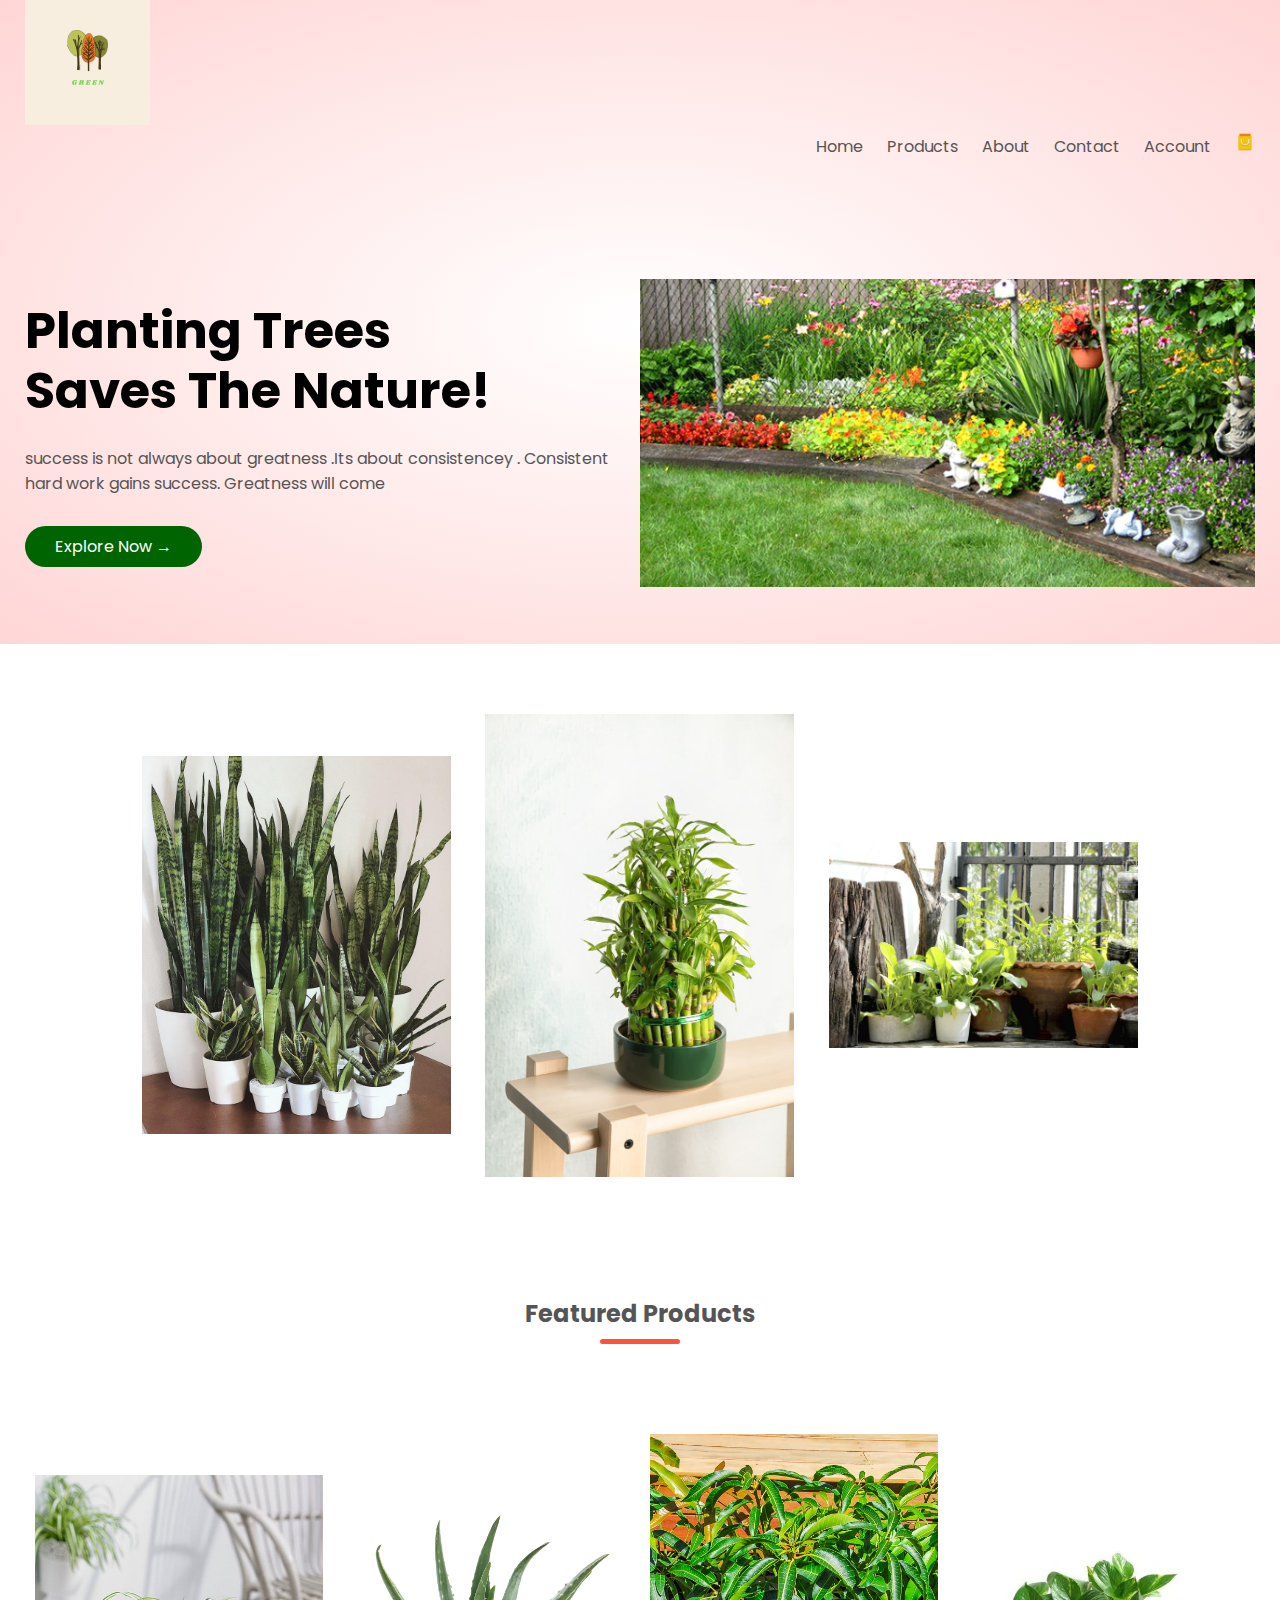
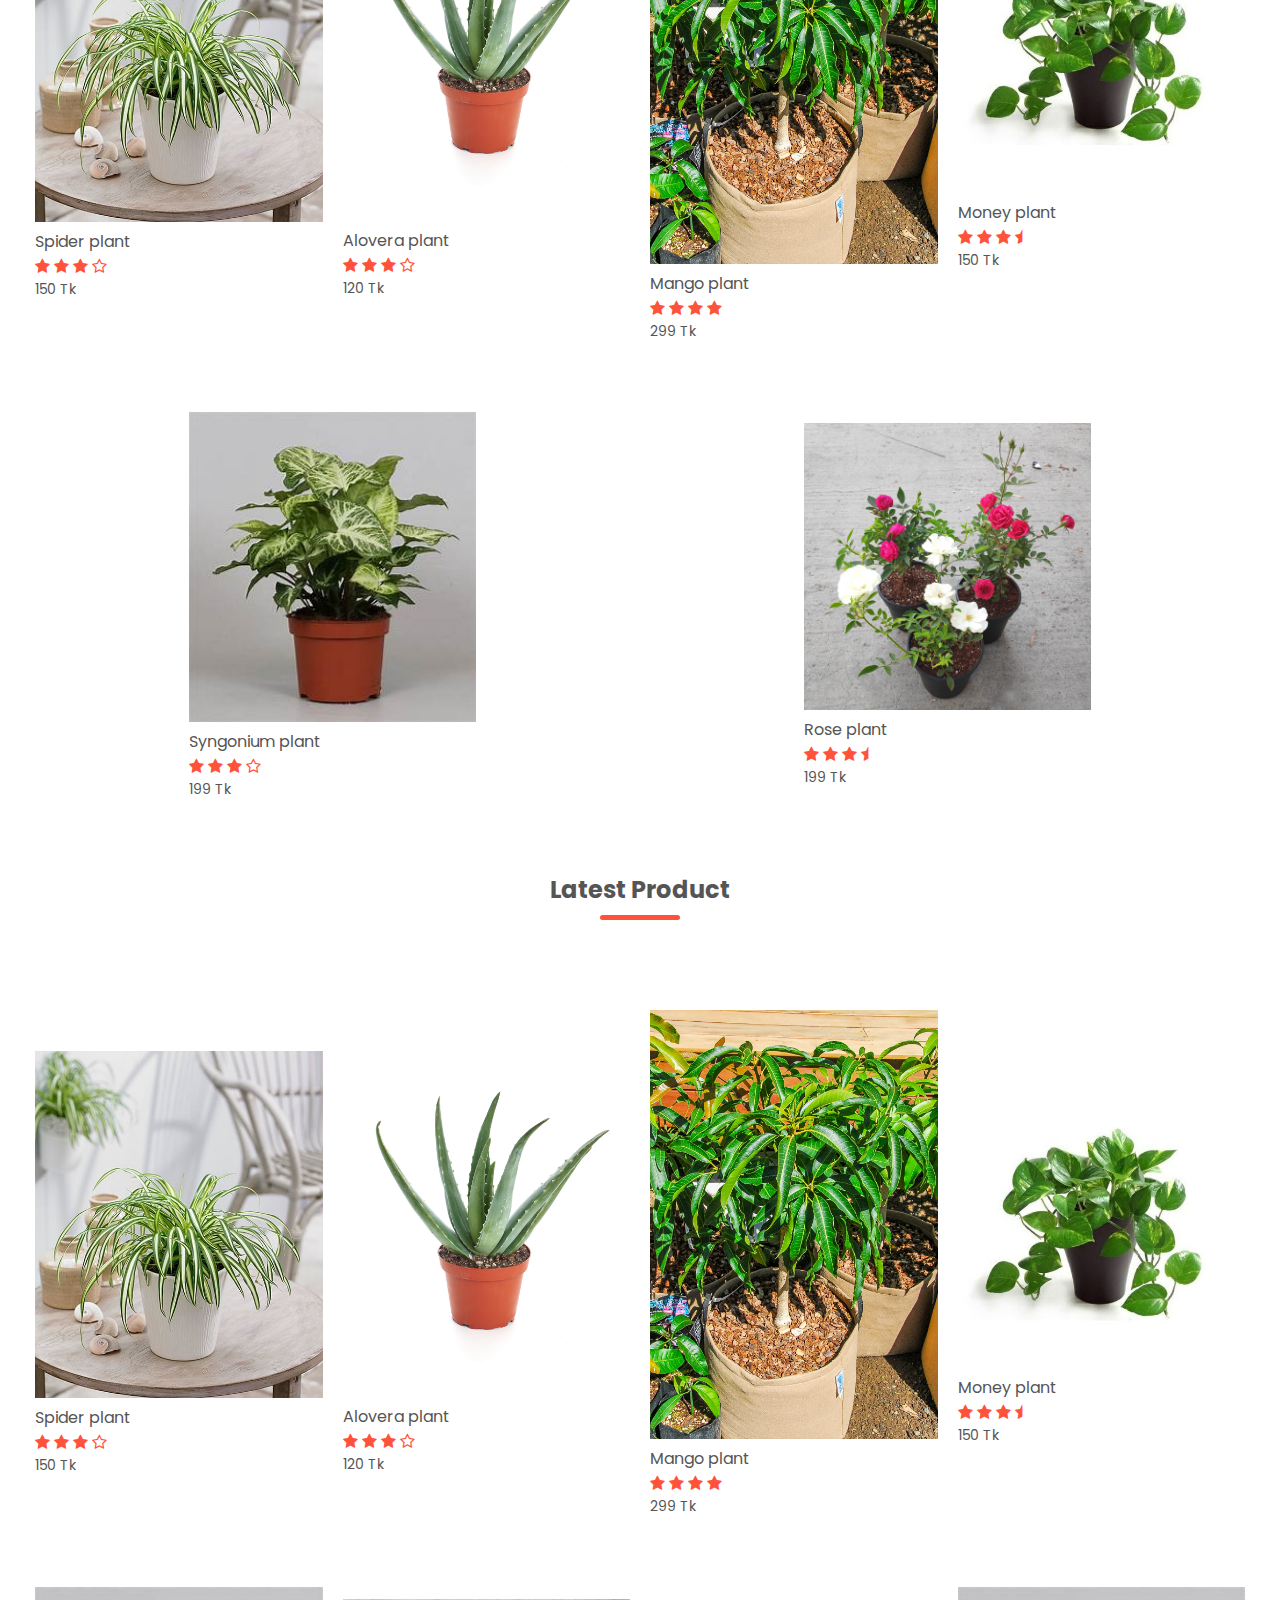
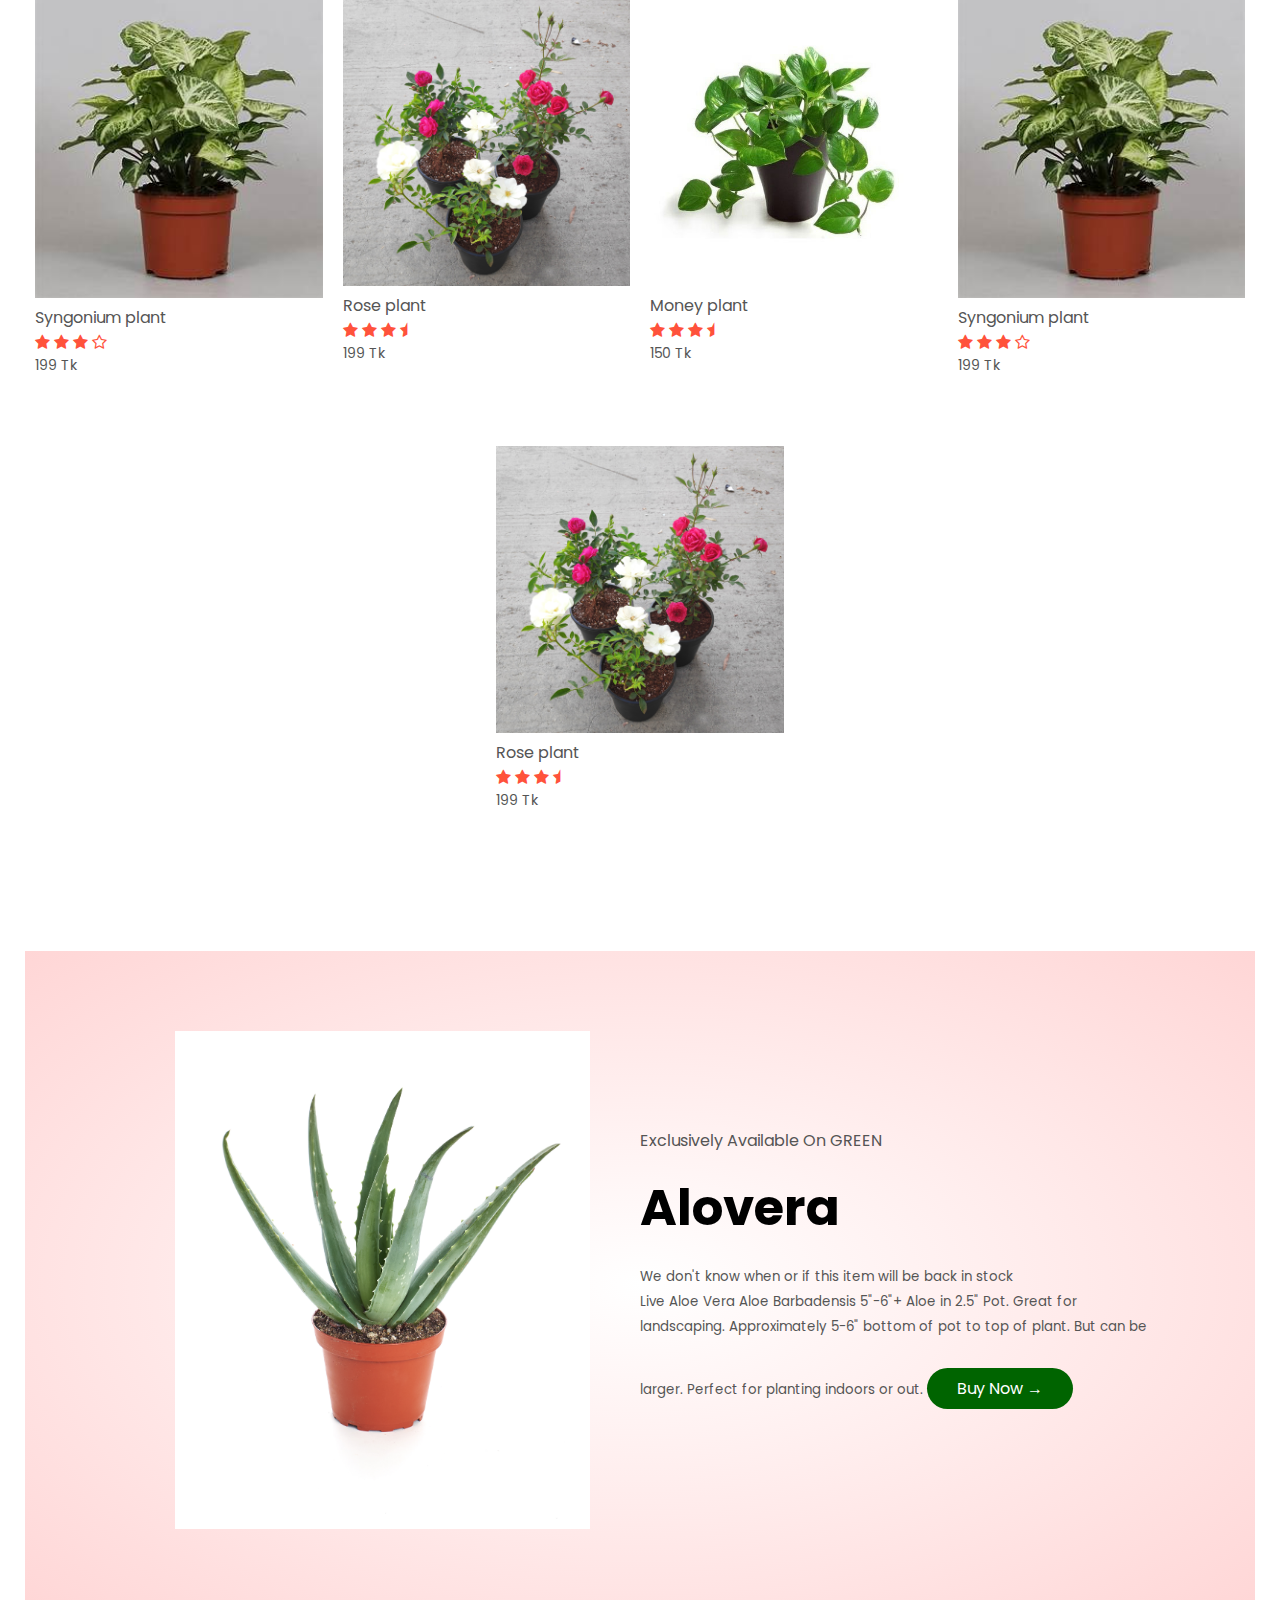
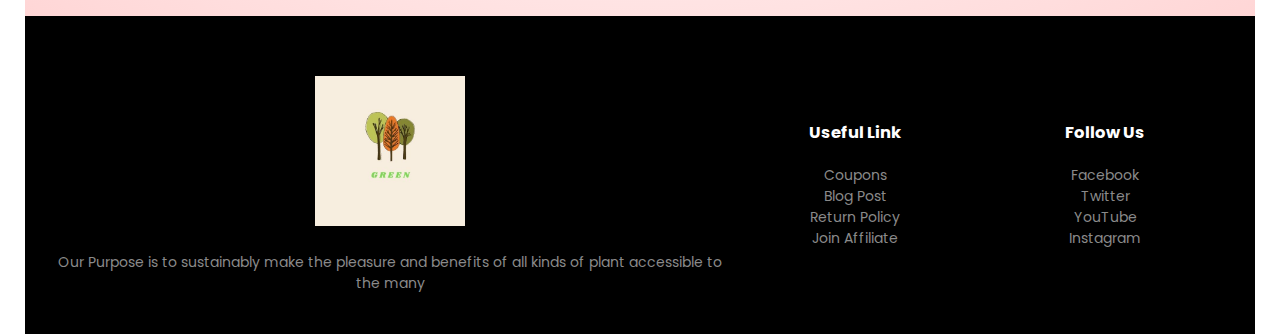
<file: index.html>
<!DOCTYPE html>
<html lang="en">
<head>
    <meta charset="UTF-8">
    <meta http-equiv="X-UA-Compatible" content="IE=edge">
    <meta name="viewport" content="width=device-width, initial-scale=1.0">
    <title>GREEN</title>
    <link rel="stylesheet" href="style.css">
    <link href="https://fonts.googleapis.com/css2?family=Poppins:wght@300;400;500;600;700&display=swap" rel="stylesheet">
    <link rel="stylesheet" href="https://stackpath.bootstrapcdn.com/font-awesome/4.7.0/css/font-awesome.min.css">
</head>
<body>
    <div class="header">
    <div class="container">
        <div class="navber">
            <div class="logo">
           <a href="index.html"> <img src="images/logo.png.jpg" width="125px"></a>
        </div>
                                
        <nav>
            <ul id="Menuitems">
                <li><a href="index.html">Home</a></li>
                <li><a href="product.html">Products</a></li>
                <li><a href="">About</a></li>
                <li><a href="">Contact</a></li>
                <li><a href="account.html">Account</a></li>
               <a href="cart.html"><img src="images/bag-icon.png" height="20px" width="20px"></a> 
                <img src="images/menu.png" height="20px" width="20px" class="menu-icon" onclick="menutoggle">
            
            </ul>
        </nav>
        
        
            </div>
            <div class="row">
                <div class="col-2">
                    <h1>Planting Trees<br>Saves The Nature!</h1>
                    <P>success is not always about greatness .Its about consistencey . Consistent <br>hard work gains success. Greatness will come</P>
                    <a href=""class="btn">Explore Now &#8594;</a>
                </div>
                    <div class="col-2">
                        <img src="images/image1.jpg">
                    </div>
            </div>
        </div>
    </div>
    <!----------featured categories-------->
    <div class="categories">
        <div class="small-container">
            <div class="row">
                <div class="col-3"> <img src="images/snake.jpg">
                </div>
                <div class="col-3"><img src="images/bamboo.jpg">
                </div>
                <div class="col-3"><img src="images/l.jpg">
                </div>
            </div>
        </div>
        
        
    </div>
    <!----------featured Product-------->
    <div class="small container">
        <h2 class="title"> Featured Products</h2>
        <div class="row">
            <div class="col-4">
                <a href="product details.html"><img src="images/spider.jpg"></a>
               <a href="product details.html"> <h4>Spider plant</h4></a>
                <div class="rating">
                    <i class="fa fa-star"></i>
                    <i class="fa fa-star"></i>
                    <i class="fa fa-star"></i>
                    <i class="fa fa-star-o"></i>
                </div>
                <p>150 Tk</p>
            </div>
            <div class="col-4">
                <img src="images/alovera.jpeg">
                <h4>Alovera plant</h4>
                <div class="rating">
                    <i class="fa fa-star"></i>
                    <i class="fa fa-star"></i>
                    <i class="fa fa-star -half"></i>
                    <i class="fa fa-star-o"></i>
                </div>
                <p>120 Tk</p>
            </div>
            <div class="col-4">
                <a href="product details.html"> <img src="images/mango.jpg"></a>
                <a href="product details.html"><h4>Mango plant</h4></a>
                <div class="rating">
                    <i class="fa fa-star"></i>
                    <i class="fa fa-star"></i>
                    <i class="fa fa-star"></i>
                    <i class="fa fa-star"></i>
                </div>
                <p>299 Tk</p>
            </div>
            <div class="col-4">
                <a href="product details.html"><img src="images/money-plant.jpg"></a>
                <a href="product details.html"> <h4>Money plant</h4></a>
                <div class="rating">
                    <i class="fa fa-star"></i>
                    <i class="fa fa-star"></i>
                    <i class="fa fa-star"></i>
                    
                    <i class="fa fa-star-half"></i>
                </div>
                <p>150 Tk</p>
            </div>
            <div class="col-4">
                <a href="product details.html"><img src="images/Syngonium.jpg"></a>
                <a href="product details.html"><h4>Syngonium  plant</h4></a>
                <div class="rating">
                    <i class="fa fa-star"></i>
                    <i class="fa fa-star"></i>
                    <i class="fa fa-star"></i>
                    <i class="fa fa-star-o"></i>
                </div>
                <p>199 Tk</p>
            </div>
            <div class="col-4">
                <img src="images/Rose.jpg">
                <h4>Rose  plant</h4>
                <div class="rating">
                    <i class="fa fa-star"></i>
                    <i class="fa fa-star"></i>
                    <i class="fa fa-star"></i>
                    <i class="fa fa-star-half"></i>
                </div>
                <p>199 Tk</p>
            </div>
        </div>
        <h2 class="title"> Latest Product </h2>
        <div class="row">
            <div class="col-4">
                <img src="images/spider.jpg">
                <h4>Spider plant</h4>
                <div class="rating">
                    <i class="fa fa-star"></i>
                    <i class="fa fa-star"></i>
                    <i class="fa fa-star"></i>
                    <i class="fa fa-star-o"></i>
                </div>
                <p>150 Tk</p>
            </div>
            <div class="col-4">
                <img src="images/alovera.jpeg">
                <h4>Alovera plant</h4>
                <div class="rating">
                    <i class="fa fa-star"></i>
                    <i class="fa fa-star"></i>
                    <i class="fa fa-star -half"></i>
                    <i class="fa fa-star-o"></i>
                </div>
                <p>120 Tk</p>
            </div>
            <div class="col-4">
                <img src="images/mango.jpg">
                <h4>Mango plant</h4>
                <div class="rating">
                    <i class="fa fa-star"></i>
                    <i class="fa fa-star"></i>
                    <i class="fa fa-star"></i>
                    <i class="fa fa-star"></i>
                </div>
                <p>299 Tk</p>
            </div>
            <div class="col-4">
                <img src="images/money-plant.jpg">
                <h4>Money plant</h4>
                <div class="rating">
                    <i class="fa fa-star"></i>
                    <i class="fa fa-star"></i>
                    <i class="fa fa-star"></i>
                    
                    <i class="fa fa-star-half"></i>
                </div>
                <p>150 Tk</p>
            </div>
            <div class="col-4">
                <img src="images/Syngonium.jpg">
                <h4>Syngonium  plant</h4>
                <div class="rating">
                    <i class="fa fa-star"></i>
                    <i class="fa fa-star"></i>
                    <i class="fa fa-star"></i>
                    <i class="fa fa-star-o"></i>
                </div>
                <p>199 Tk</p>
            </div>
            <div class="col-4">
                <img src="images/Rose.jpg">
                <h4>Rose  plant</h4>
                <div class="rating">
                    <i class="fa fa-star"></i>
                    <i class="fa fa-star"></i>
                    <i class="fa fa-star"></i>
                    <i class="fa fa-star-half"></i>
                </div>
                <p>199 Tk</p>
            </div>
            <div class="col-4">
                <img src="images/money-plant.jpg">
                <h4>Money plant</h4>
                <div class="rating">
                    <i class="fa fa-star"></i>
                    <i class="fa fa-star"></i>
                    <i class="fa fa-star"></i>
                    
                    <i class="fa fa-star-half"></i>
                </div>
                <p>150 Tk</p>
            </div>
            <div class="col-4">
                <img src="images/Syngonium.jpg">
                <h4>Syngonium  plant</h4>
                <div class="rating">
                    <i class="fa fa-star"></i>
                    <i class="fa fa-star"></i>
                    <i class="fa fa-star"></i>
                    <i class="fa fa-star-o"></i>
                </div>
                <p>199 Tk</p>
            </div>
            <div class="col-4">
                <img src="images/Rose.jpg">
                <h4>Rose  plant</h4>
                <div class="rating">
                    <i class="fa fa-star"></i>
                    <i class="fa fa-star"></i>
                    <i class="fa fa-star"></i>
                    <i class="fa fa-star-half"></i>
                </div>
                <p>199 Tk</p>
            </div>
    </div>
    <!---------------  Offer------------>
    <div class="offer">
        <div class="small-container">
            <div class="row">
                <div class="col-2">
                    <img src="images/alovera.jpeg" class="offer-img">
                </div>
                <div class="col-2">
                    <p>Exclusively Available On GREEN</p>
                    <h1>Alovera</h1>
                    <small>We don't know when or if this item will be back in stock<br>
                        Live Aloe Vera Aloe Barbadensis 5"-6"+ Aloe in 2.5" Pot. Great for landscaping. Approximately 5-6" bottom of pot to top of plant. But can be larger. Perfect for planting indoors or out. 
                    </small>
                        <a href="" class="btn"> Buy Now &#8594;</a>

                </div>
            </div>
        </div>
    </div>
    <!---------------  footer  ------------>
    <div class="footer">
        <div class="container">
            <div class="row">
                <div class="footer-col-1">
                    <img src="images/logo.png.jpg" width="150">
                    <p>Our Purpose is to sustainably make the pleasure and benefits of all kinds of plant accessible to the many </p>

                </div>
                <div class="footer-col-2">
                    <h3>Useful Link</h3>
                    <ul>
                        <li>Coupons</li>
                        <li>Blog Post</li>
                        <li>Return Policy</li>
                        <li>Join Affiliate</li>
                    </ul>
                </div>
                <div class="footer-col-3">
                    <h3>Follow Us</h3>
                    <ul>
                        <li>Facebook</li>
                        <li>Twitter</li>
                        <li>YouTube</li>
                        <li>Instagram</li>
                    </ul>
                </div>
            </div>
        </div>
    </div>
<!----------------Js for toggle menu------------->
<script>
    var Menuitems= document.getElementById("Menuitems");
    Menuitems.style.maxHeight="0px";
    function menutoggle(){
        if(Menuitems.style.maxHeight=="0px")
        {
            Menuitems.style.maxHeight="200px";
        }
        else{
            Menuitems.style.maxHeight="0px";
        }
    }
</script>
</body>
</html>
</file>
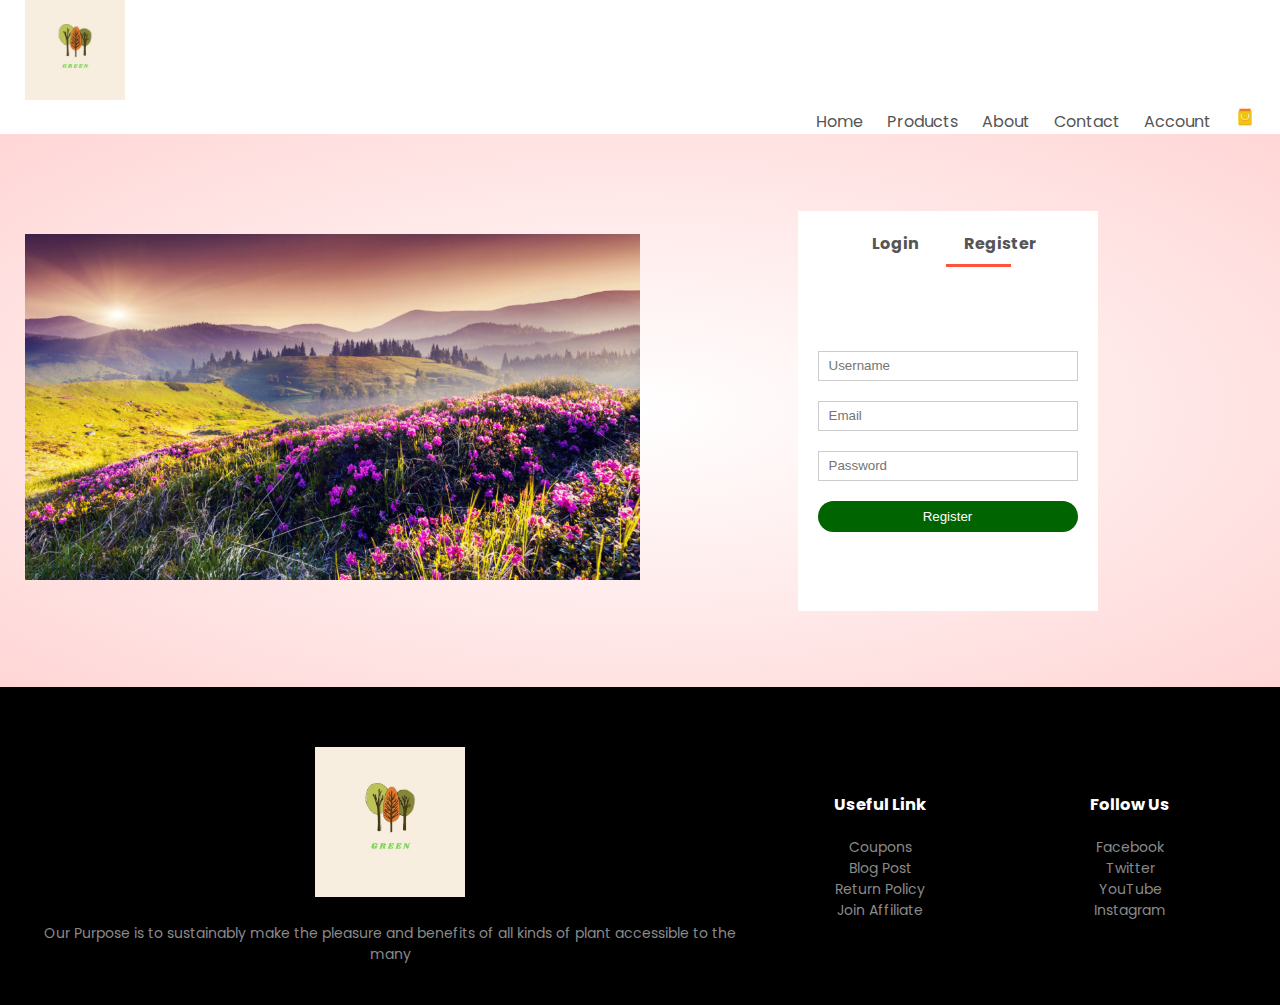
<file: account.html>
<!DOCTYPE html>
<html lang="en">
<head>
    <meta charset="UTF-8">
    <meta http-equiv="X-UA-Compatible" content="IE=edge">
    <meta name="viewport" content="width=device-width, initial-scale=1.0">
    <title>Account-GREEN</title>
    <link rel="stylesheet" href="style.css">
    <link href="https://fonts.googleapis.com/css2?family=Poppins:wght@300;400;500;600;700&display=swap" rel="stylesheet">
    <link rel="stylesheet" href="https://stackpath.bootstrapcdn.com/font-awesome/4.7.0/css/font-awesome.min.css">
</head>
<body>
        <div class="container">
            <div class="navber">
                <div class="logo">
                <img src="images/logo.png.jpg" width="100px">
            </div>
                                    
            <nav>
                <ul>
                    <li><a href="">Home</a></li>
                    <li><a href="">Products</a></li>
                    <li><a href="">About</a></li>
                    <li><a href="">Contact</a></li>
                    <li><a href="">Account</a></li>
                    <img src="images/bag-icon.png" height="20px" width="20px">
                
                </ul>
            </nav>
            
            </div>
        </div>
        <div class="account-page">
            <div class="container">
                <div class="row">
                    <div class="col-2">
                      <img src="images/account.jpg">
                    </div>
                      <div class="col-2">
                          <div class="form-container">
                              <div class="form-btn">
                                  <span onclick="Login()">Login</span>
                                  <span onclick="Register()">Register</span>
                                  <hr id="Indicator">
                                  
                              </div>
                              <form id="LoginForm">
                                  <input type="text" placeholder="Username">
                                  <input type="password" placeholder="Password">
                                  <button type="submit" class="btn">Login</button>
                                  <a href="">Forgot Password</a>

                                 </form>
                                 <form id="RegForm"> 
                                    <input type="text" placeholder="Username">
                                    <input type="email" placeholder="Email">
                                    <input type="password" placeholder="Password">
                                    <button type="submit" class="btn">Register</button>
                                   </form>
                          </div>
                      </div>
                </div>
            </div>
        </div>
     <div class="footer">
        <div class="container">
            <div class="row">
                <div class="footer-col-1">
                    <img src="images/logo.png.jpg" width="150">
                    <p>Our Purpose is to sustainably make the pleasure and benefits of all kinds of plant accessible to the many </p>

                </div>
                <div class="footer-col-2">
                    <h3>Useful Link</h3>
                    <ul>
                        <li>Coupons</li>
                        <li>Blog Post</li>
                        <li>Return Policy</li>
                        <li>Join Affiliate</li>
                    </ul>
                </div>
                <div class="footer-col-3">
                    <h3>Follow Us</h3>
                    <ul>
                        <li>Facebook</li>
                        <li>Twitter</li>
                        <li>YouTube</li>
                        <li>Instagram</li>
                    </ul>
                </div>
            </div>
        </div>
    </div>
    <!-----------Js for toggle form---------->
    <script> 
    var LoginForm= document.getElementById("LoginForm");
    var RegForm= document.getElementById("RegForm");
    var Indicator= document.getElementById("Indicator");
    function Register(){
        RegForm.style.transform="translateX(0px)";
        LoginForm.style.transform="translateX(0px)";
        Indicator.style.transform="translateX(50px)";
    }
    function Login(){
        RegForm.style.transform="translateX(300px)";
        LoginForm.style.transform="translateX(300px)";
        Indicator.style.transform="translateX(-50px)";
    }
     </script>


</body>
</html>
</file>
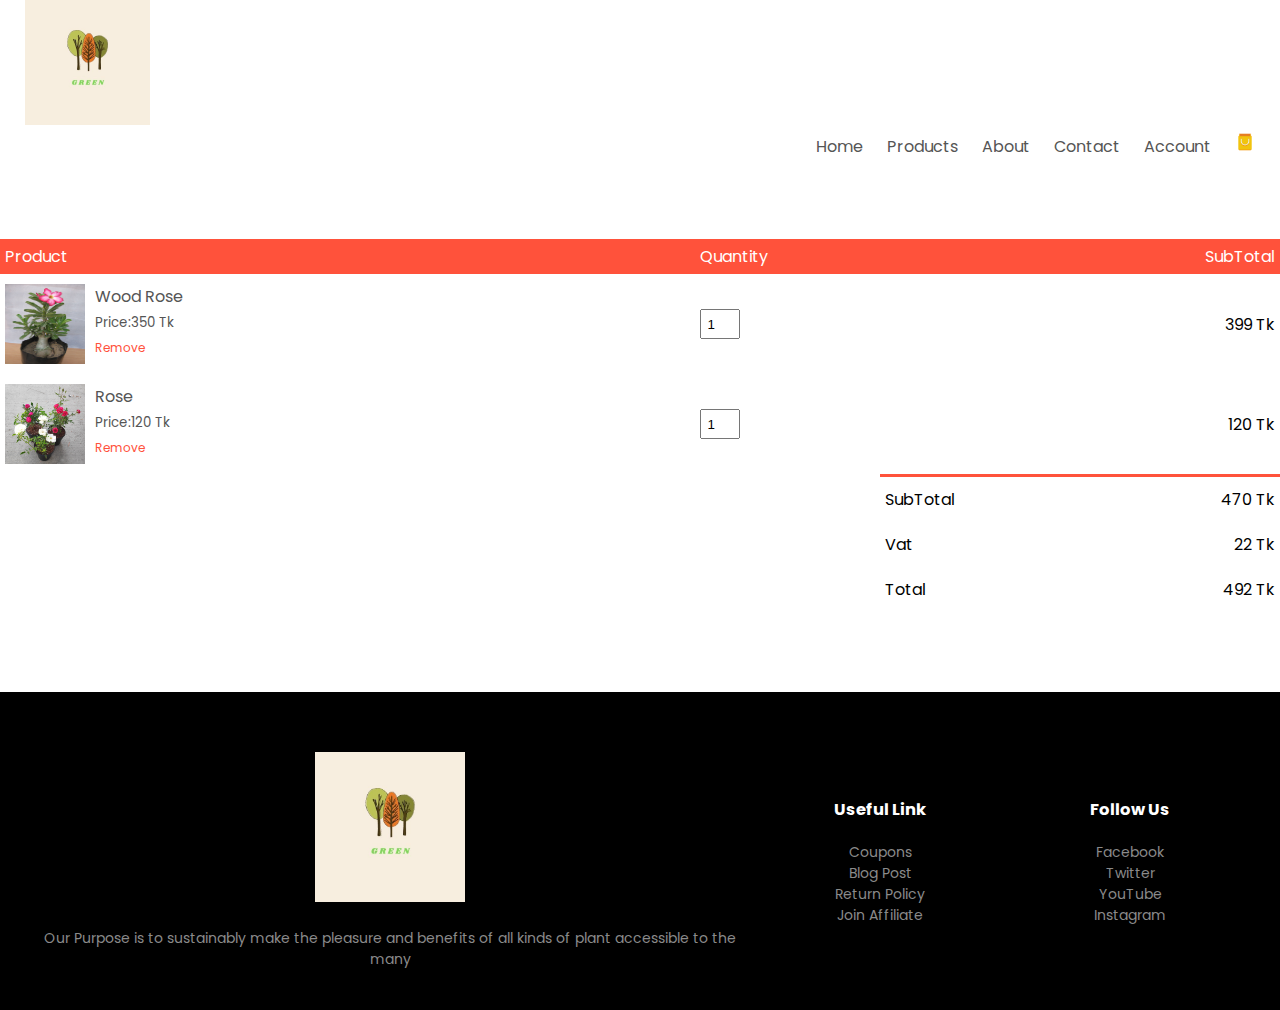
<file: cart.html>
<!DOCTYPE html>
<html lang="en">
<head>
    <meta charset="UTF-8">
    <meta http-equiv="X-UA-Compatible" content="IE=edge">
    <meta name="viewport" content="width=device-width, initial-scale=1.0">
    <title> Products details-GREEN</title>
    <link rel="stylesheet" href="style.css">
    <link href="https://fonts.googleapis.com/css2?family=Poppins:wght@300;400;500;600;700&display=swap" rel="stylesheet">
    <link rel="stylesheet" href="https://stackpath.bootstrapcdn.com/font-awesome/4.7.0/css/font-awesome.min.css">
</head>
<body>
    
    <div class="container">
    <div class="navber">
            <div class="logo">
            <img src="images/logo.png.jpg" width="125px">
        </div>                      
        <nav>
            <ul id="Menuitems">
                <li><a href="">Home</a></li>
                <li><a href="">Products</a></li>
                <li><a href="">About</a></li>
                <li><a href="">Contact</a></li>
                <li><a href="">Account</a></li>
                <img src="images/bag-icon.png" height="20px" width="20px">
                <img src="images/menu.png" height="20px" width="20px" class="menu-icon" onclick="menutoggle">
            </ul>
        </nav>
            </div>
           
        </div>
        <!---------_Cart item details-->
        <div class="smalL-container cart-page">
            <table> 
                <tr>
                    <th> Product</th>
                    <th> Quantity</th>
                    <th> SubTotal</th>
                </tr>
                <tr>
                    <td><div class="cart-info">
                        <img src="images/C.jpg" width="180px">
                        <div>
                            <p>Wood Rose</p>
                             <small>Price:350 Tk</small>
                             <br>
                             <a href="">Remove</a>   
                        </div>
                    </div>
                    </td>

                    <td><Input type="number" value="1"></td>
                    <td>399 Tk</td>   
                </tr>
                <tr>
                    <td><div class="cart-info">
                        <img src="images/Rose.jpg" width="180px">
                        <div>
                            <p> Rose </p>
                             <small>Price:120 Tk</small>
                             <br>
                             <a href="">Remove</a>   
                        </div>
                    </div>
                    </td>

                    <td><Input type="number" value="1"></td>
                    <td>120 Tk</td>   
                </tr>
            </table>
            <div class="Total-Price">
                <table>
                    <tr>
                        <td>SubTotal</td>
                        <td>470 Tk</td>
                    </tr>
                    <tr>
                        <td>Vat</td>
                        <td>22 Tk</td>
                    </tr>
                    <tr>
                        <td>Total</td>
                        <td>492 Tk</td>
                    </tr>
                </table>
            </div>

        </div>
    
    <!---------------  footer  ------------>
    <div class="footer">
        <div class="container">
            <div class="row">
                <div class="footer-col-1">
                    <img src="images/logo.png.jpg" width="150">
                    <p>Our Purpose is to sustainably make the pleasure and benefits of all kinds of plant accessible to the many </p>
                </div>
                <div class="footer-col-2">
                    <h3>Useful Link</h3>
                    <ul>
                        <li>Coupons</li>
                        <li>Blog Post</li>
                        <li>Return Policy</li>
                        <li>Join Affiliate</li>
                    </ul>
                </div>
                <div class="footer-col-3">
                    <h3>Follow Us</h3>
                    <ul>
                        <li>Facebook</li>
                        <li>Twitter</li>
                        <li>YouTube</li>
                        <li>Instagram</li>
                    </ul>
                </div>
            </div>
        </div>
    </div>
<!----------------Js for toggle menu------------->
<script>
    var Menuitems= document.getElementById("Menuitems");
    Menuitems.style.maxHeight="0px";
    function menutoggle(){
        if(Menuitems.style.maxHeight=="0px")
        {
            Menuitems.style.maxHeight="200px";
        }
        else{
            Menuitems.style.maxHeight="0px";
        }
    }
</script>
</body>
</html>
</file>
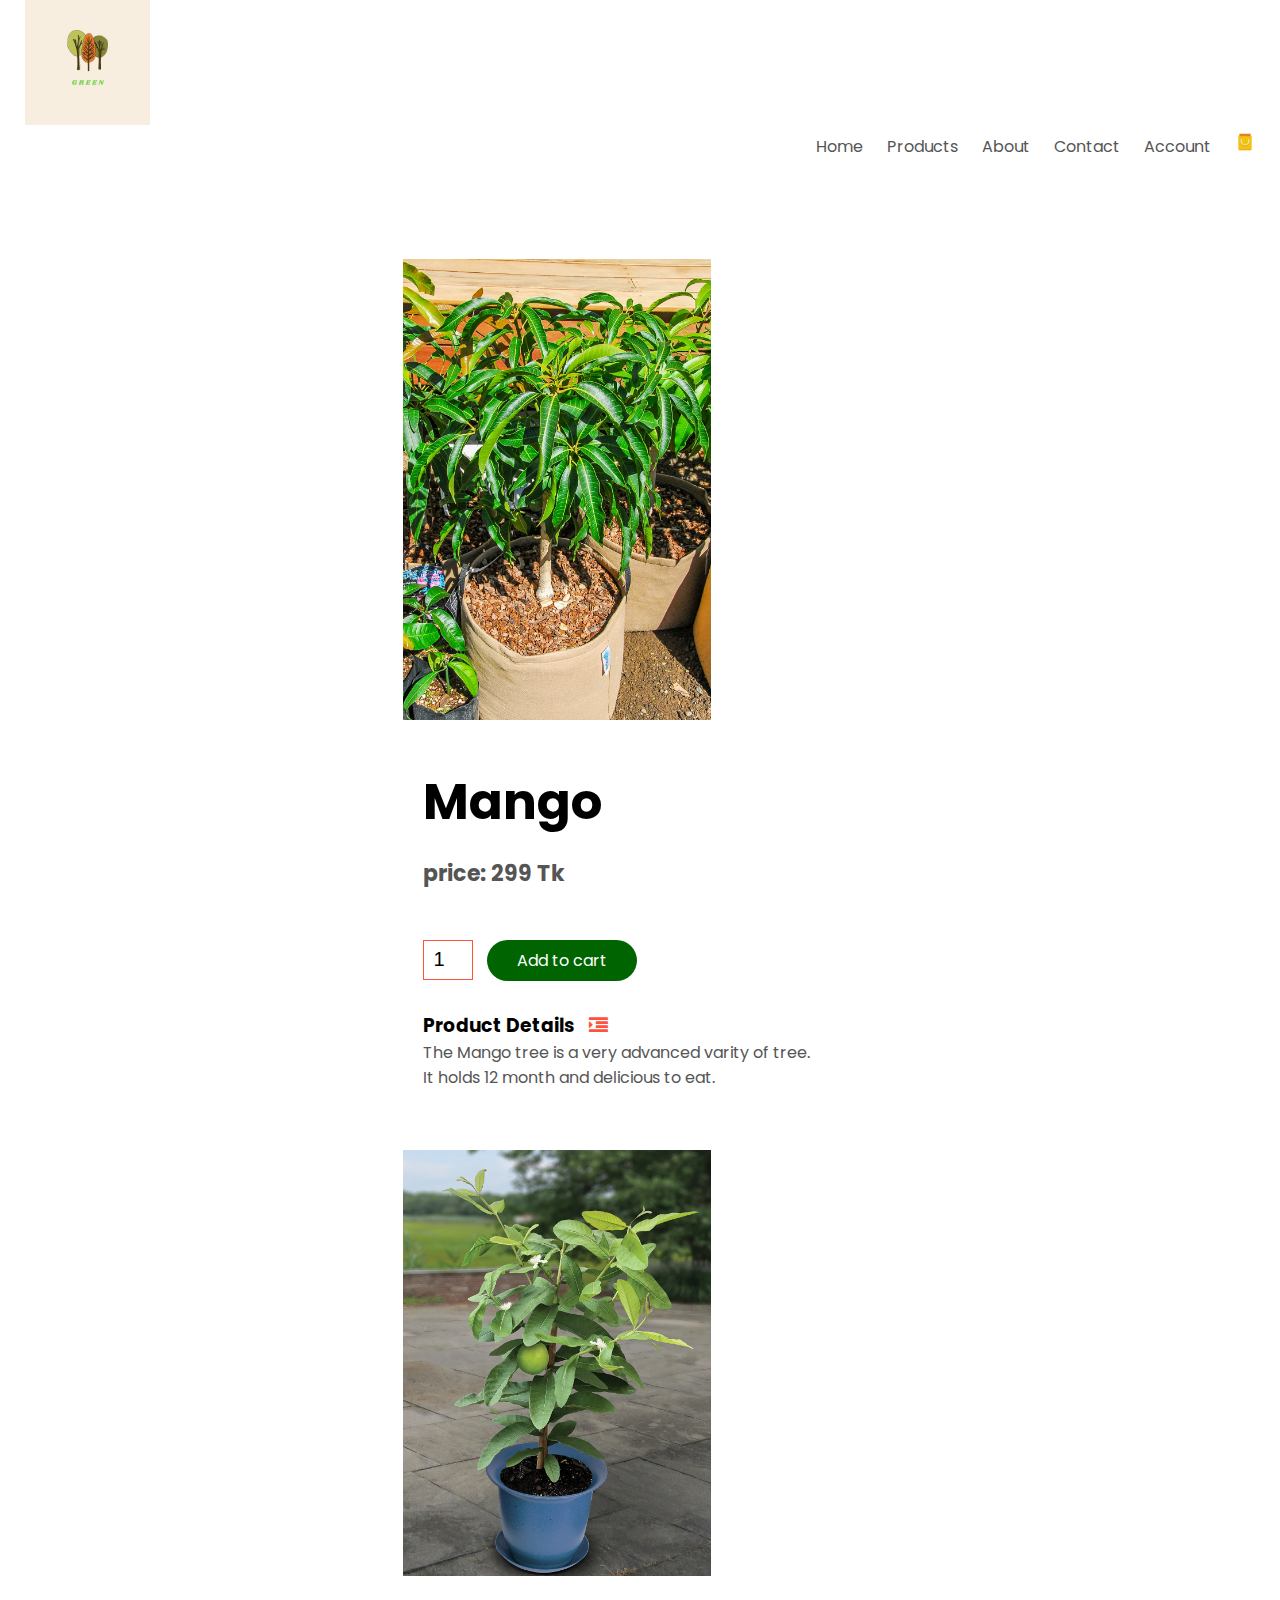
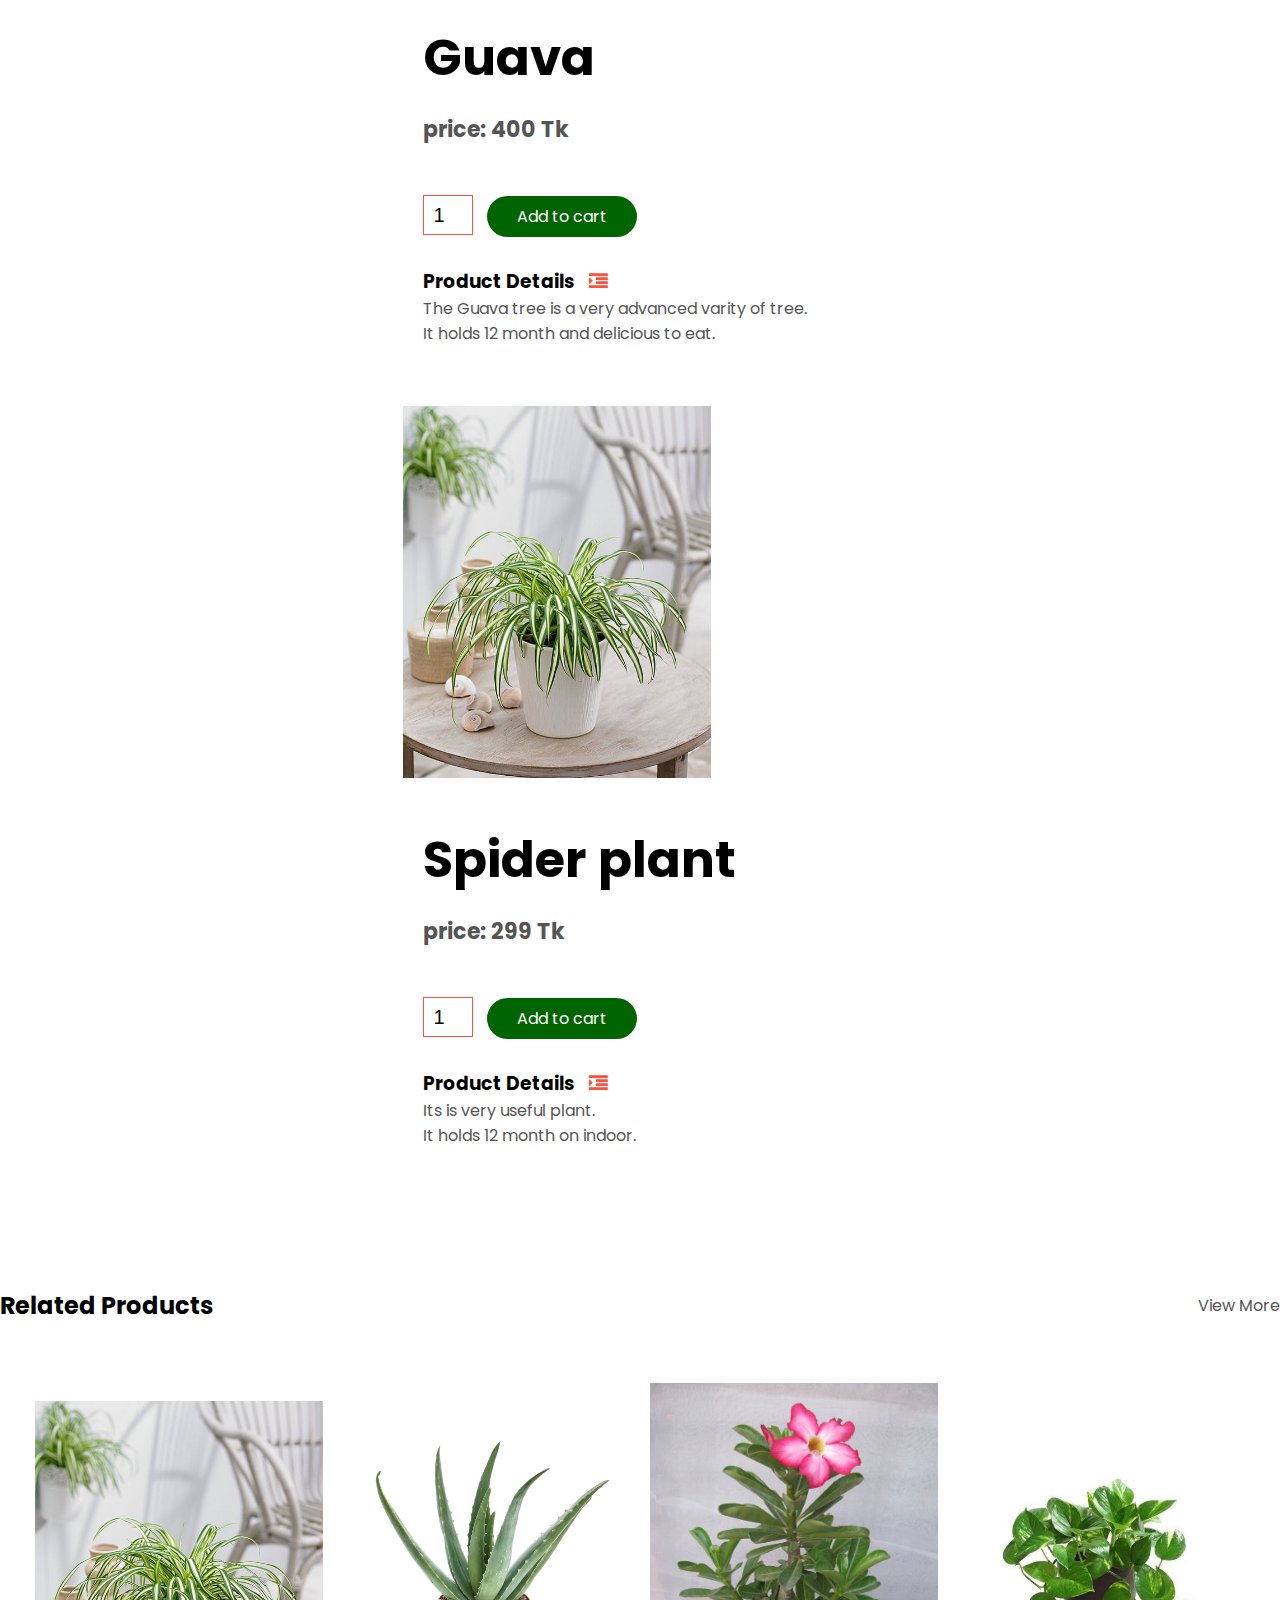
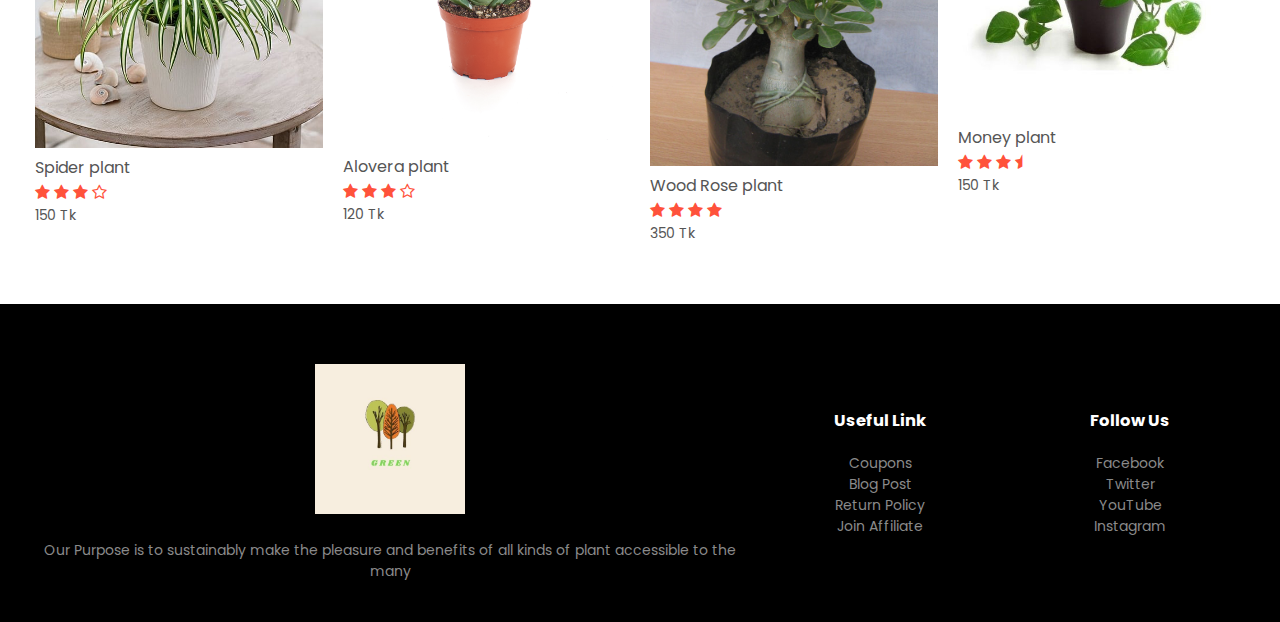
<file: product details.html>
<!DOCTYPE html>
<html lang="en">
<head>
    <meta charset="UTF-8">
    <meta http-equiv="X-UA-Compatible" content="IE=edge">
    <meta name="viewport" content="width=device-width, initial-scale=1.0">
    <title> Products details-GREEN</title>
    <link rel="stylesheet" href="style.css">
    <link href="https://fonts.googleapis.com/css2?family=Poppins:wght@300;400;500;600;700&display=swap" rel="stylesheet">
    <link rel="stylesheet" href="https://stackpath.bootstrapcdn.com/font-awesome/4.7.0/css/font-awesome.min.css">
</head>
<body>
    
    <div class="container">
        <div class="navber">
            <div class="logo">
            <img src="images/logo.png.jpg" width="125px">
        </div>                      
        <nav>
            <ul id="Menuitems">
                <li><a href="">Home</a></li>
                <li><a href="">Products</a></li>
                <li><a href="">About</a></li>
                <li><a href="">Contact</a></li>
                <li><a href="">Account</a></li>
                <img src="images/bag-icon.png" height="20px" width="20px">
                <img src="images/menu.png" height="20px" width="20px" class="menu-icon" onclick="menutoggle">
            </ul>
        </nav>
            </div>
           
        </div>
    
    <!----------Singel product details-------->
    <div class="small-container single-product">
        <div class="row">
            <div class="col-2">
                <img src="images/mango.jpg" width="65%" >
            <div class="col-2">
                <h1>Mango </h1>
                <h4> price: 299 Tk</h4>
                <input type="number" value="1">
                <a href="" class="btn">Add to cart</a>
                <h3>Product Details <i class="fa fa-indent"></i></h3>
                <p>The Mango tree is a very advanced varity of tree.<br> It holds 12 month and delicious to eat.</p>

            </div>
        </div>
    </div>
    <div class="row">
        <div class="col-2">
            <img src="images/guava.jpg" width="65%" >
        <div class="col-2">
            <h1>Guava </h1>
            <h4> price: 400 Tk</h4>
            <input type="number" value="1">
            <a href="" class="btn">Add to cart</a>
            <h3>Product Details <i class="fa fa-indent"></i></h3>
            <p>The Guava tree is a very advanced varity of tree.<br> It holds 12 month and delicious to eat.</p>

        </div>
    </div>
</div>
<div class="row">
    <div class="col-2">
        <img src="images/spider.jpg" width="65%" >
    <div class="col-2">
        <h1>Spider plant
        </h1>
        <h4> price: 299 Tk</h4>
        <input type="number" value="1">
        <a href="" class="btn">Add to cart</a>
        <h3>Product Details <i class="fa fa-indent"></i></h3>
        <p>Its is very useful plant.<br> It holds 12 month on indoor.</p>

    </div>
</div>
</div>
    </div>
    <!-------- Title---->
    <div class="smaLl-container">
        <div class="row row-2">
            <h2>Related Products</h2>
            <p>View More</p>
        </div>

    </div>
    <div class="small container">
        <div class="row">
            <div class="col-4">
                <img src="images/spider.jpg">
                <h4>Spider plant</h4>
                <div class="rating">
                    <i class="fa fa-star"></i>
                    <i class="fa fa-star"></i>
                    <i class="fa fa-star"></i>
                    <i class="fa fa-star-o"></i>
                </div>
                <p>150 Tk</p>
            </div>
            <div class="col-4">
                <img src="images/alovera.jpeg">
                <h4>Alovera plant</h4>
                <div class="rating">
                    <i class="fa fa-star"></i>
                    <i class="fa fa-star"></i>
                    <i class="fa fa-star -half"></i>
                    <i class="fa fa-star-o"></i>
                </div>
                <p>120 Tk</p>
            </div>
            <div class="col-4">
                <img src="images/C.jpg">
                <h4>Wood Rose plant</h4>
                <div class="rating">
                    <i class="fa fa-star"></i>
                    <i class="fa fa-star"></i>
                    <i class="fa fa-star"></i>
                    <i class="fa fa-star"></i>
                </div>
                <p>350 Tk</p>
            </div>
            <div class="col-4">
                <img src="images/money-plant.jpg">
                <h4>Money plant</h4>
                <div class="rating">
                    <i class="fa fa-star"></i>
                    <i class="fa fa-star"></i>
                    <i class="fa fa-star"></i>
                    
                    <i class="fa fa-star-half"></i>
                </div>
                <p>150 Tk</p>
            </div>
        </div>
        </div>
    <!---------------  footer  ------------>
    <div class="footer">
        <div class="container">
            <div class="row">
                <div class="footer-col-1">
                    <img src="images/logo.png.jpg" width="150">
                    <p>Our Purpose is to sustainably make the pleasure and benefits of all kinds of plant accessible to the many </p>
                </div>
                <div class="footer-col-2">
                    <h3>Useful Link</h3>
                    <ul>
                        <li>Coupons</li>
                        <li>Blog Post</li>
                        <li>Return Policy</li>
                        <li>Join Affiliate</li>
                    </ul>
                </div>
                <div class="footer-col-3">
                    <h3>Follow Us</h3>
                    <ul>
                        <li>Facebook</li>
                        <li>Twitter</li>
                        <li>YouTube</li>
                        <li>Instagram</li>
                    </ul>
                </div>
            </div>
        </div>
    </div>
<!----------------Js for toggle menu------------->
<script>
    var Menuitems= document.getElementById("Menuitems");
    Menuitems.style.maxHeight="0px";
    function menutoggle(){
        if(Menuitems.style.maxHeight=="0px")
        {
            Menuitems.style.maxHeight="200px";
        }
        else{
            Menuitems.style.maxHeight="0px";
        }
    }
</script>
</body>
</html>
</file>
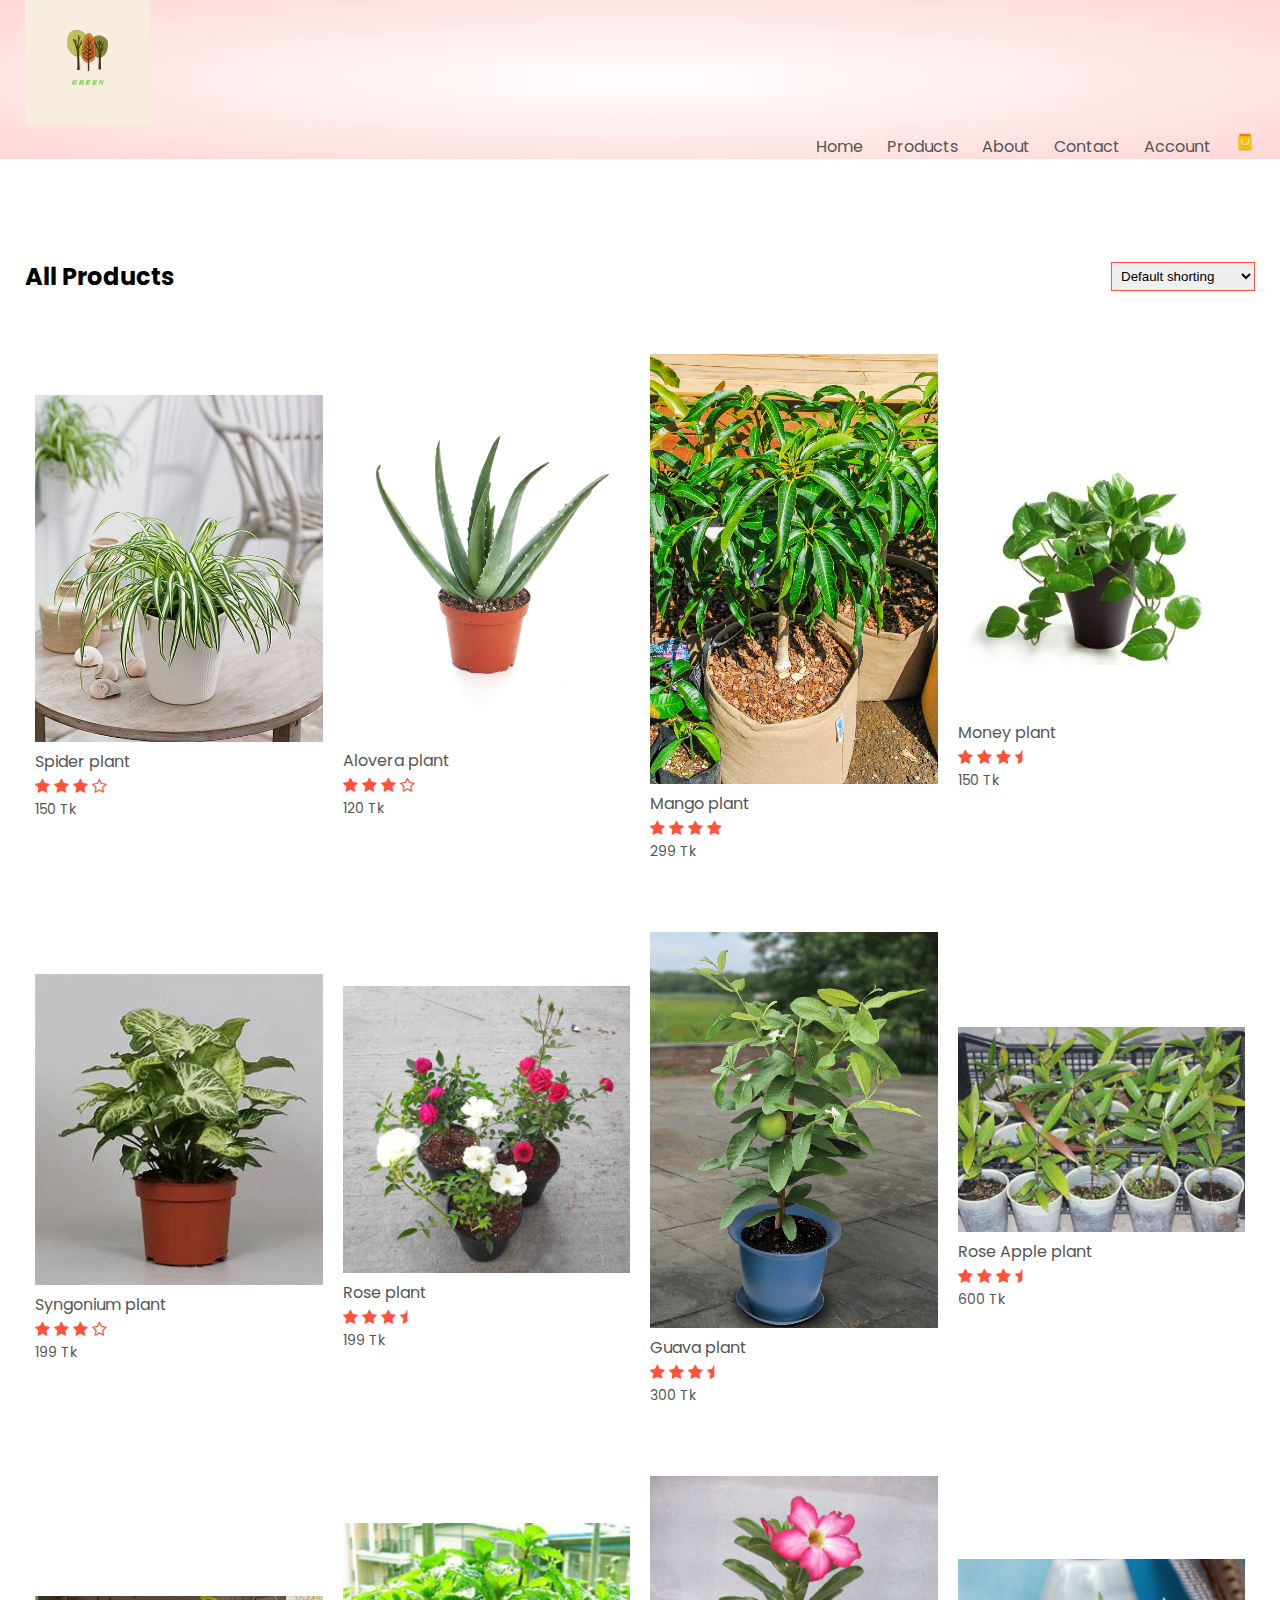
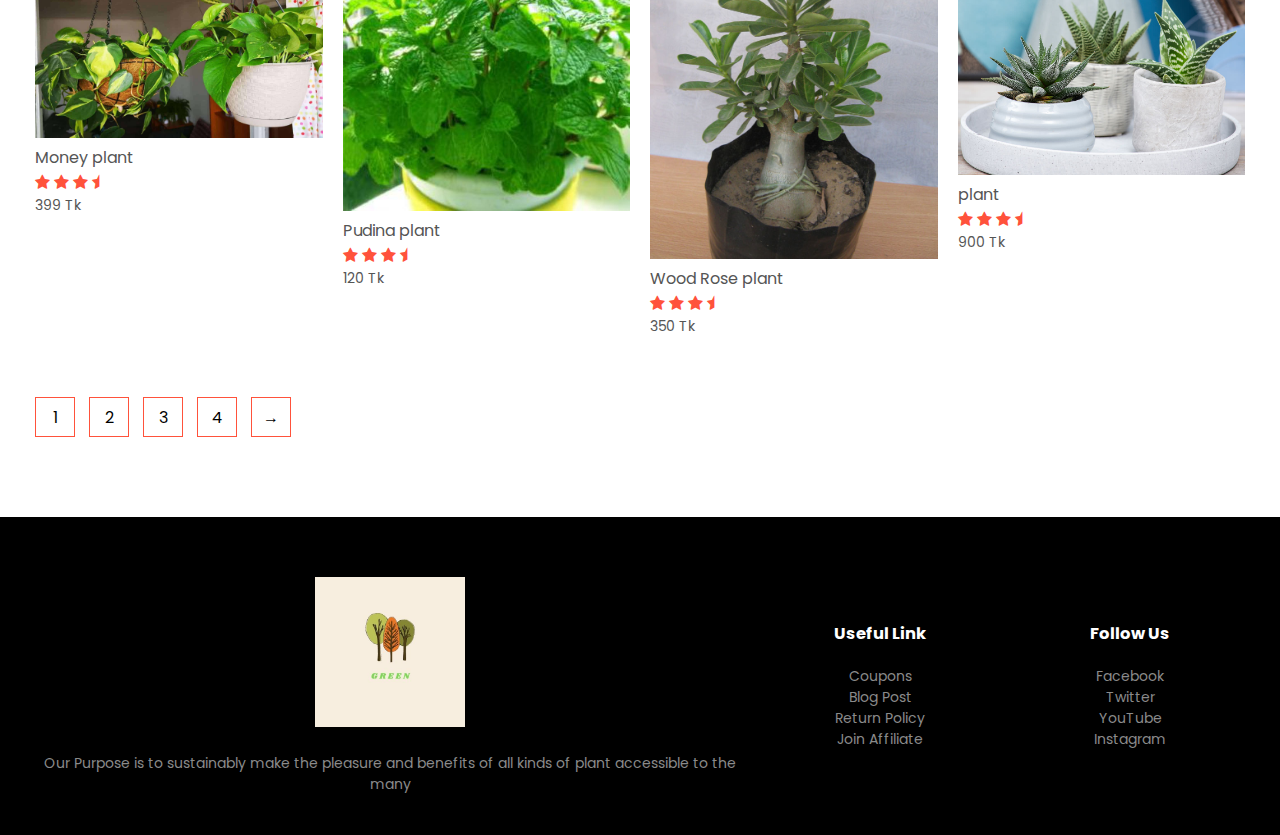
<file: product.html>
<!DOCTYPE html>
<html lang="en">
<head>
    <meta charset="UTF-8">
    <meta http-equiv="X-UA-Compatible" content="IE=edge">
    <meta name="viewport" content="width=device-width, initial-scale=1.0">
    <title>All Products-GREEN</title>
    <link rel="stylesheet" href="style.css">
    <link href="https://fonts.googleapis.com/css2?family=Poppins:wght@300;400;500;600;700&display=swap" rel="stylesheet">
    <link rel="stylesheet" href="https://stackpath.bootstrapcdn.com/font-awesome/4.7.0/css/font-awesome.min.css">
</head>
<body>
    <div class="header">
    <div class="container">
        <div class="navber">
            <div class="logo">
            <img src="images/logo.png.jpg" width="125px">
        </div>                      
        <nav>
            <ul id="Menuitems">
                <li><a href="">Home</a></li>
                <li><a href="">Products</a></li>
                <li><a href="">About</a></li>
                <li><a href="">Contact</a></li>
                <li><a href="">Account</a></li>
                <img src="images/bag-icon.png" height="20px" width="20px">
                <img src="images/menu.png" height="20px" width="20px" class="menu-icon" onclick="menutoggle">
            </ul>
        </nav>
            </div>
           
        </div>
    </div>
    <!----------featured Product-------->
    <div class="small container">
        <div class="row row-2">
            <h2> All Products </h2>
            <select> 
                <option>Default shorting</option>
                <option>Short by price</option>
                <option>Short by popularity</option>
                <option>Short by rating</option>
                <option>Short by sale</option>
            </select>
        </div>
        <div class="row">
            <div class="col-4">
                <img src="images/spider.jpg">
                <h4>Spider plant</h4>
                <div class="rating">
                    <i class="fa fa-star"></i>
                    <i class="fa fa-star"></i>
                    <i class="fa fa-star"></i>
                    <i class="fa fa-star-o"></i>
                </div>
                <p>150 Tk</p>
            </div>
            <div class="col-4">
                <img src="images/alovera.jpeg">
                <h4>Alovera plant</h4>
                <div class="rating">
                    <i class="fa fa-star"></i>
                    <i class="fa fa-star"></i>
                    <i class="fa fa-star -half"></i>
                    <i class="fa fa-star-o"></i>
                </div>
                <p>120 Tk</p>
            </div>
            <div class="col-4">
                <img src="images/mango.jpg">
                <h4>Mango plant</h4>
                <div class="rating">
                    <i class="fa fa-star"></i>
                    <i class="fa fa-star"></i>
                    <i class="fa fa-star"></i>
                    <i class="fa fa-star"></i>
                </div>
                <p>299 Tk</p>
            </div>
            <div class="col-4">
                <img src="images/money-plant.jpg">
                <h4>Money plant</h4>
                <div class="rating">
                    <i class="fa fa-star"></i>
                    <i class="fa fa-star"></i>
                    <i class="fa fa-star"></i>
                    
                    <i class="fa fa-star-half"></i>
                </div>
                <p>150 Tk</p>
            </div>
            <div class="col-4">
                <img src="images/Syngonium.jpg">
                <h4>Syngonium  plant</h4>
                <div class="rating">
                    <i class="fa fa-star"></i>
                    <i class="fa fa-star"></i>
                    <i class="fa fa-star"></i>
                    <i class="fa fa-star-o"></i>
                </div>
                <p>199 Tk</p>
            </div>
            <div class="col-4">
                <img src="images/Rose.jpg">
                <h4>Rose  plant</h4>
                <div class="rating">
                    <i class="fa fa-star"></i>
                    <i class="fa fa-star"></i>
                    <i class="fa fa-star"></i>
                    <i class="fa fa-star-half"></i>
                </div>
                <p>199 Tk</p>
            </div>
            <div class="col-4">
                <img src="images/guava.jpg">
                <h4>Guava  plant</h4>
                <div class="rating">
                    <i class="fa fa-star"></i>
                    <i class="fa fa-star"></i>
                    <i class="fa fa-star"></i>
                    <i class="fa fa-star-half"></i>
                </div>
                <p>300 Tk</p>
            </div>
            <div class="col-4">
                <img src="images/Rose Apple.jpg">
                <h4>Rose Apple plant</h4>
                <div class="rating">
                    <i class="fa fa-star"></i>
                    <i class="fa fa-star"></i>
                    <i class="fa fa-star"></i>
                    <i class="fa fa-star-half"></i>
                </div>
                <p>600 Tk</p>
            </div>
            <div class="col-4">
                <img src="images/D.jpg">
                <h4>Money  plant</h4>
                <div class="rating">
                    <i class="fa fa-star"></i>
                    <i class="fa fa-star"></i>
                    <i class="fa fa-star"></i>
                    <i class="fa fa-star-half"></i>
                </div>
                <p>399 Tk</p>
            </div>
            <div class="col-4">
                <img src="images/pudina.jpg">
                <h4>Pudina plant</h4>
                <div class="rating">
                    <i class="fa fa-star"></i>
                    <i class="fa fa-star"></i>
                    <i class="fa fa-star"></i>
                    <i class="fa fa-star-half"></i>
                </div>
                <p>120 Tk</p>
            </div>
            <div class="col-4">
                <img src="images/C.jpg">
                <h4>Wood Rose plant</h4>
                <div class="rating">
                    <i class="fa fa-star"></i>
                    <i class="fa fa-star"></i>
                    <i class="fa fa-star"></i>
                    <i class="fa fa-star-half"></i>
                </div>
                <p>350 Tk</p>
            </div>
            <div class="col-4">
                <img src="images/a.jpg">
                <h4> plant</h4>
                <div class="rating">
                    <i class="fa fa-star"></i>
                    <i class="fa fa-star"></i>
                    <i class="fa fa-star"></i>
                    <i class="fa fa-star-half"></i>
                </div>
                <p>900 Tk</p>
            </div>
        </div>
        <div class="page-btn">
            <span>1</span>
            <span>2</span>
            <span>3</span>
            <span>4</span>
            <span>&#8594;</span>
        </div>
        </div>
    <!---------------  footer  ------------>
    <div class="footer">
        <div class="container">
            <div class="row">
                <div class="footer-col-1">
                    <img src="images/logo.png.jpg" width="150">
                    <p>Our Purpose is to sustainably make the pleasure and benefits of all kinds of plant accessible to the many </p>

                </div>
                <div class="footer-col-2">
                    <h3>Useful Link</h3>
                    <ul>
                        <li>Coupons</li>
                        <li>Blog Post</li>
                        <li>Return Policy</li>
                        <li>Join Affiliate</li>
                    </ul>
                </div>
                <div class="footer-col-3">
                    <h3>Follow Us</h3>
                    <ul>
                        <li>Facebook</li>
                        <li>Twitter</li>
                        <li>YouTube</li>
                        <li>Instagram</li>
                    </ul>
                </div>
            </div>
        </div>
    </div>
<!----------------Js for toggle menu------------->
<script>
    var Menuitems= document.getElementById("Menuitems");
    Menuitems.style.maxHeight="0px";
    function menutoggle(){
        if(Menuitems.style.maxHeight=="0px")
        {
            Menuitems.style.maxHeight="200px";
        }
        else{
            Menuitems.style.maxHeight="0px";
        }
    }
</script>
</body>
</html>
</file>
<file: style.css>
*{
    margin: 0;
    padding: 0;
    box-sizing: border-box;
}
body{
    font-family: 'Poppins',sans-serif;
    
}
.navbar{
    display: flex;
    align-items: center;
    padding: 20px;
    
}
nav{
    flex:1;
    text-align: right;
    
}
nav ul{
    display: inline-block;
    list-style-type: none;
}
nav ul li{
    display: inline-block;
    margin-right:20px ;
}
a{
    text-decoration: none;
    color: #555;
}
p{
    color: #555;  
}
.container{
    max-width: 1300px;
    margin: auto;
    padding-left: 25px;
    padding-right: 25px;
}
.row{
    display: flex;
    align-items: center;
    flex-wrap: wrap;
    justify-content: space-around;
}
.col-2{
    flex-basis: 50%;
    min-width: 300px;
}
.col-2 img{
    max-width: 100%;
    padding: 50px 0;

}
.col-2 h1{
    font-size: 50px;
    line-height: 60px;
    margin: 25px 0;
}
.btn{
    display: inline-block;
    background: darkgreen;
    color: #fff;
    padding: 8px 30px;
    margin: 30px 0;
    border-radius: 30px;
    transition: background 0.5s;
}
.btn:hover{
    background: #563434;
}
.header{

background: radial-gradient(#fff,#ffd6d6);
}
.header .row{
    margin-top: 70px;
}
.categories{
    margin: 70px 0;

}
.col-3{
    flex-basis: 30%;
    min-width: 250px;
    margin-bottom: 30px;
}
.col-3 img{
    width: 100%;


}
.small-container{
    max-width: 1080px;
    margin: auto;
    padding-left: 25px;
    padding-right: 25px;
}
.col-4{
    flex-basis: 25%;
    padding: 10px;
    min-width: 200px;
    margin-bottom: 50px;
    transition: transform 0.5s;
}
.col-4 img{
    width: 100%;
}
.title{
    text-align: center;
    margin: 0 auto 80px;
    position: relative;
    line-height: 60px;
    color: #555;
}
.title::after{
    content: '';
    background: #ff523b;
    width: 80px;
    height: 5px;
    border-radius: 5px;
    position: absolute;
    bottom: 0;
    left: 50%;
    transform: translateX(-50%);
}
h4{
    color: #555;
    font-weight: normal;
}
.col-4 p{
    font-size: 14px;
}
.rating .fa{
    color: #ff523b;
}
.col-4:hover{
    transform: translateY(-5px);
}
.offer{
    background: radial-gradient(#fff,#ffd6d6);
    margin-top: 80px;
    padding: 30px 0;
}
.col-2 .offer-img{
    padding: 50px;
}
small{
    color: #555;
}
.footer{
    background: #000;
    color: #8a8a8a;
    font-size: 14px;
    padding: 60px 0 20px;
}
.footer p{
    color: #8a8a8a;
}
.footer h3{
    color: #fff;
    margin-bottom: 20px;
}
.footer-col-1, .footer-col-2, .footer-col-3{
    min-width: 250px;
    margin-bottom: 20px;

}
.footer-col-1{
    flex: 1;
    text-align: center;

}
.footer-col-1 img{
    width: 180;
    margin-bottom: 20px;
}
.footer-col-2, .footer-col-3{
flex-basis: 12%;
text-align: center;

}
ul{
    list-style-type: none;
}
.menu-icon{
    width: 28px;
    margin-left: 20px;
    display: none;
    
}
@media only screen and (max-width:800px){
    nav ul{
        position: absolute;
        top: 70px;
        left: 0;
        background: #333;
        width: 100%;
        overflow: hidden;
        transition: max-height 0.5s;
    }
    nav ul li{
        display: block;
        margin-right: 50px;
        margin-top: 10px;
        margin-bottom: 10px;
        
    }
    nav ul li a{
        color: #fff;
    }
    .menu-icon{
        display: block;
        cursor: pointer;
    }

}
    .row-2{
        justify-content: space-between;
        margin: 100px auto 50px;
    }
    select{
        border: 1px solid #ff523b;
        padding: 5px;
    }
    select:focus{
        outline: none;
    }
    .page-btn{
        margin: 0 auto 80px;
    }
     .page-btn span{
         display: inline-block;
         border: 1px solid #ff523b;
         margin-left: 10px;
         width: 40px;
         height: 40px;
         text-align: center;
         line-height: 40px;
         cursor: pointer;
     }
     .page-btn span:hover{
         background: #ff523b;
         color: #fff;
     }
     .single-product{
         margin-top: 80px;
        
     }
     .single-product .col-2 img{
         padding: 0;

     }
     .single-product .col-2{
         padding: 20px;

     }
     .single-product h4{
         margin: 20px 0;
         font-size: 22px;
         font-weight: bold;

     }
     .single-product input{
         width: 50px;
         height: 40px;
         padding-left: 10px;
         font-size: 20px;
         margin-right: 10px;
         border: 1px solid #ff523b;
     }
     input:focus{
         outline: none;
     }
     .single-product .fa{
         color: #ff523b;
         margin-left: 10px;
     }
     
     .cart-page{
         margin: 80px auto;
         
     }
     table{
         width: 100%;
         border-collapse: collapse;
         
     }
     .cart-info{
         display: flex;
         flex-wrap: wrap;
     }
     th{
         text-align: left;
         padding: 5px;
         color: #fff;
         background: #ff523b;
         font-weight: normal;
         
     }
     td{
         padding: 10px 5px;

     }
     td input{
         width: 40px;
         height: 30px;
         padding: 5px;

     }
     td a{
         color: #ff523b;
         font-size: 12px;
     }
     td img{
         width: 80px;
         height: 80px;
         margin-right: 10px;
     }
     .Total-Price{
         display: flex;
         justify-content: flex-end;

     }
     .Total-Price table{
         border-top: 3px solid #ff523b;
         width: 100%;
         max-width: 400px;
     }
     td:last-child{
         text-align: right;
     }
     th:last-child{
         text-align: right;
        
     }

    @media only screen and (max-width:600px){
         .row{
             text-align: center;
         }
         .col-2,.col-3,.col-4{
             flex-basis: 100%;
         }
         .single_product .row{
             text-align: left;
         }
         .single-product .col-2{
             padding:20px;
         }
         .single-product h1{
             font-size: 26px;
             line-height: 32px;

         }

    }
    

.account-page{
    padding: 50px 0;
    background: radial-gradient(#fff,#ffd6d6);

}
.form-container{
    width: 300px;
    height: 400px;
    position: relative;
    margin: auto;
    background: #fff;
    padding: 20px 0;
    text-align: center;
    box-shadow: o o 20px 0px rgba(0,0,0,0.1);
    overflow: hidden;

}
.form-container span{
    font-weight: bold;
    padding: 0 10px;
    color: #555;
    cursor: pointer;
    width: 100px;
    display: inline-block;
}
.form-btn{
    display: inline-block;
}
.form-container form{
    max-width: 300px;
    padding: 0 20px;
    position: absolute;
    top: 130px;
    transition: transform 1s;

}
form input{
    width: 100%;
    height: 30px;
    margin: 10px 0;
    padding: 0 10px;
    border: 1px solid #ccc;
}
form .btn{
    width: 100%;
    border: none;
    cursor: pointer;
    margin: 10px 0;

}
form .btn:focus{
    outline: none;

}
#LoginForm{
    left: -300px;
}
#RegForm{
    left: 0;
}
form a{
    font-size: 12px;

}
#Indicator{
    width:65px;
    border: none;
    background: #ff523b;
    height: 3px;
    margin-top: 8px;
    transform: translateX(100px);
    transition: transform 1s;
}
</file>
